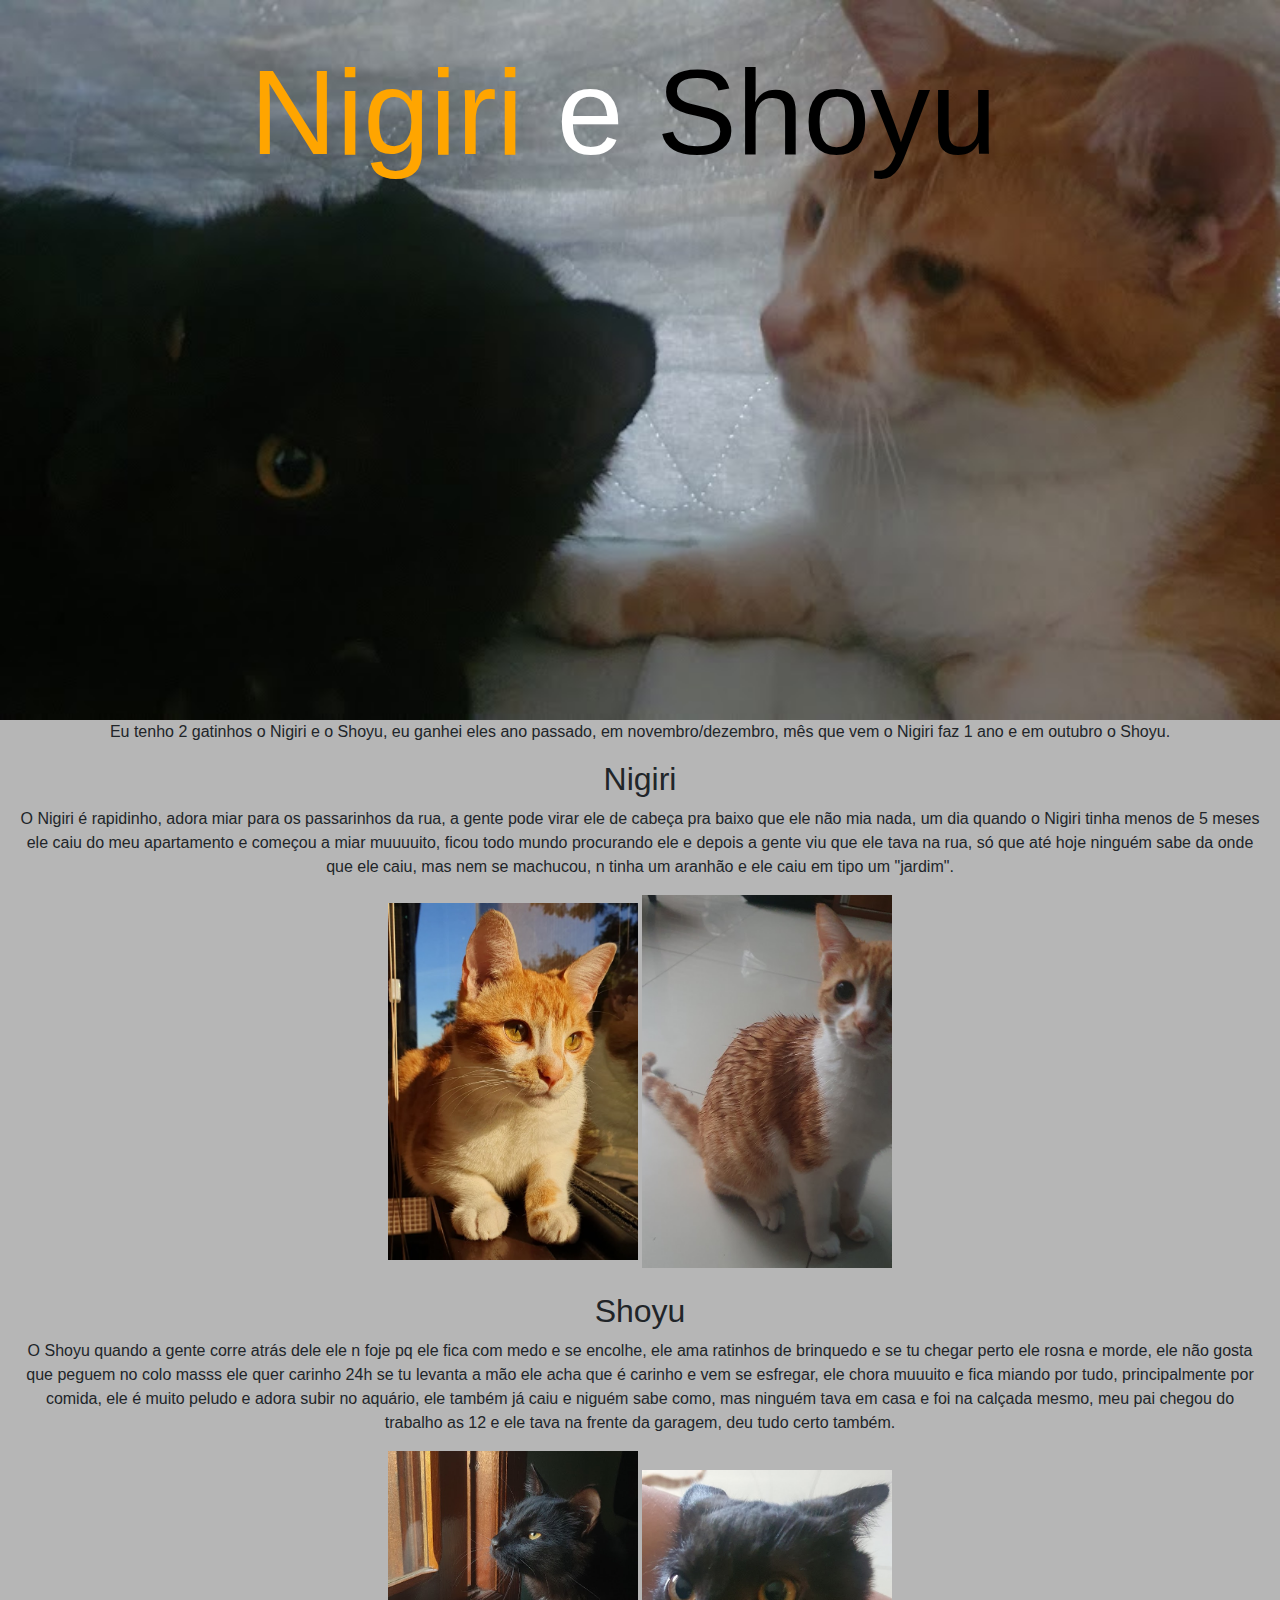
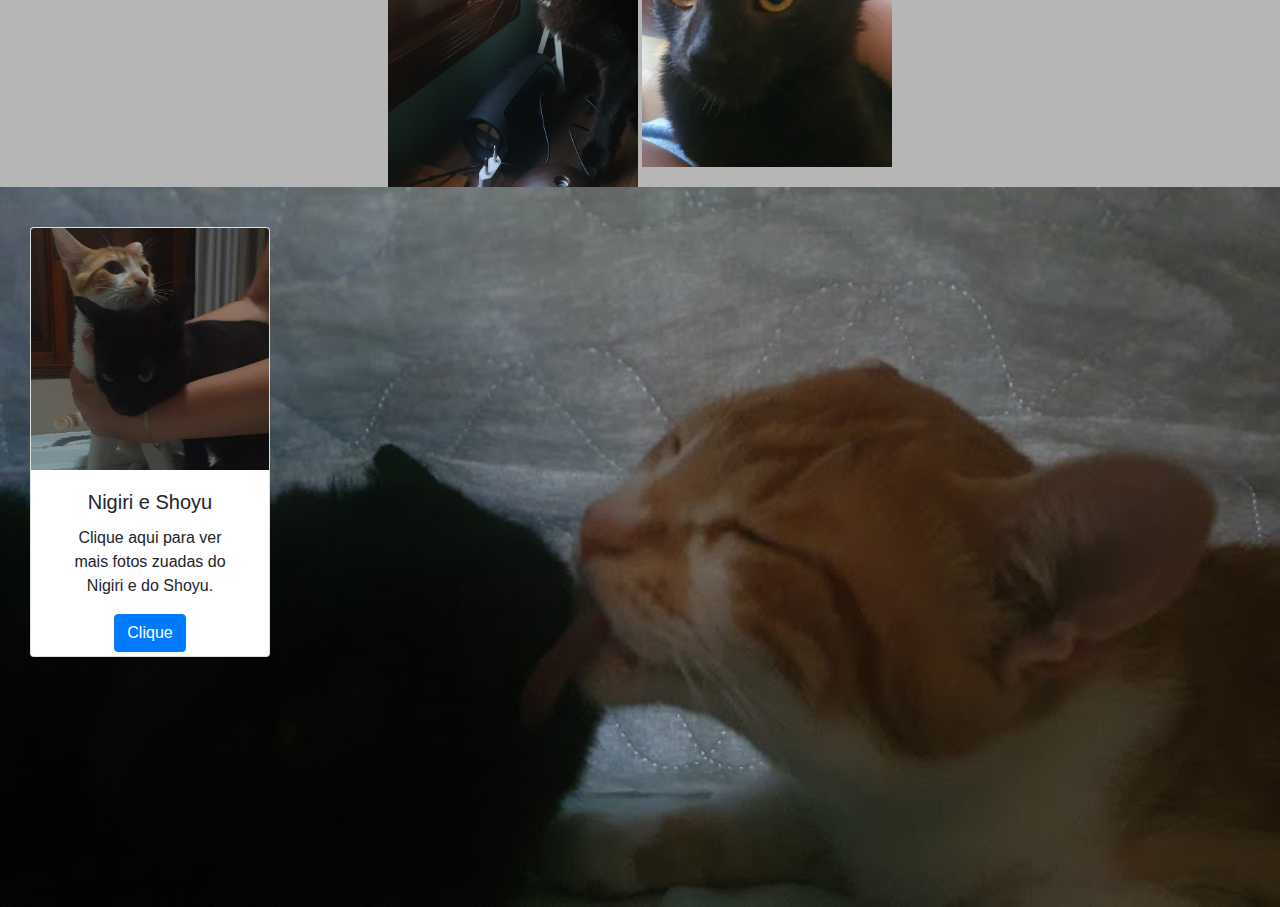
<file: index.html>
<!DOCTYPE html>
<html lang="en">
<head>
    <meta charset="UTF-8">
    <meta name="viewport" content="width=device-width, initial-scale=1.0">
    <title>Document</title>
    <link rel="stylesheet" href="style.css">
    <link rel="stylesheet" href="https://cdn.jsdelivr.net/npm/bootstrap@4.0.0/dist/css/bootstrap.min.css" integrity="sha384-Gn5384xqQ1aoWXA+058RXPxPg6fy4IWvTNh0E263XmFcJlSAwiGgFAW/dAiS6JXm" crossorigin="anonymous">
</head>
<body>
    <header class="row">
        <div class="col-lg-12"><img src="gatos juntos.jpg" width="100%">
        <h1><span id="la">Nigiri</span> e <span id="bl">Shoyu</span> </h1></div>
    </header>
    <main class="row">
        <div class="col-lg-12">
        <p>Eu tenho 2 gatinhos o Nigiri e o Shoyu, eu ganhei eles ano passado, em novembro/dezembro, mês que vem o Nigiri faz 1 ano e em outubro o Shoyu.</p>
        <h2>Nigiri</h2>
        <p>O Nigiri é rapidinho, adora miar para os passarinhos da rua, a gente pode virar ele de cabeça pra baixo que ele não mia nada, um dia quando o Nigiri tinha menos de 5 meses ele caiu do meu apartamento e começou a miar muuuuito, ficou todo mundo procurando ele e depois a gente viu que ele tava na rua, só que até hoje ninguém sabe da onde que ele caiu, mas nem se machucou, n tinha um aranhão e ele caiu em tipo um "jardim".</p>
        <img class="cats" src="nig.jpg" alt="">
        <img class="cats2" src="nig-molhado.jpg" alt="">
        <br><br>
        <h2>Shoyu</h2>
        <p>O Shoyu quando a gente corre atrás dele ele n foje pq ele fica com medo e se encolhe, ele ama ratinhos de brinquedo e se tu chegar perto ele rosna e morde, ele não gosta que peguem no colo masss ele quer carinho 24h se tu levanta a mão ele acha que é carinho e vem se esfregar, ele chora muuuito e fica miando por tudo, principalmente por comida, ele é muito peludo e adora subir no aquário, ele também já caiu e niguém sabe como, mas ninguém tava em casa e foi na calçada mesmo, meu pai chegou do trabalho as 12 e ele tava na frente da garagem, deu tudo certo também.</p>
        <img class="cats" src="sho.jpg" alt="">
        <img class="cats2" src="sho-zuado.jpg" alt="">
    </div>
    </main>
    <footer class="row">
        <div class="col-lg-12"> <img src="gatos juntos e lingua.jpg" width="100%" alt="">
            <div class="card" style="width: 15rem; height: 430px;">
                <img class="card-img-top" src="gatos juntos2.jpg" alt="Card image cap">
                <div class="card-body">
                  <h5 class="card-title">Nigiri e Shoyu</h5>
                  <p class="card-text">Clique aqui para ver mais fotos zuadas do Nigiri e do Shoyu.</p>
                  <a href="cats.html" class="btn btn-primary">Clique</a>
                </div>
                <br>

            </div>
        </div>
    </footer>
</body>
</html>
</file>
<file: style.css>
*{
    margin: 0;
    text-align: center;
}
main{
  background-color: rgb(182, 182, 182);
}
.row {
    display: inline-block;
    position: relative;
  }
  .row h1 {
    position: absolute;
    top: 40px;
    margin-left: 250px;
    font-size: 120px;
    color: white;
  }

  h1 #la {
    color: rgb(255, 165, 0);
  }
  
  h1 #bl {
    color: black;
  }
  .cats{
    width: 250px;
  }
  .cats2{
    width: 250px; 
  }
  p{
    margin: 20px;
  }
  .row .card {
    position: absolute;
    top: 40px;
    margin-left: 30px;
    float: left;
  }
</file>
